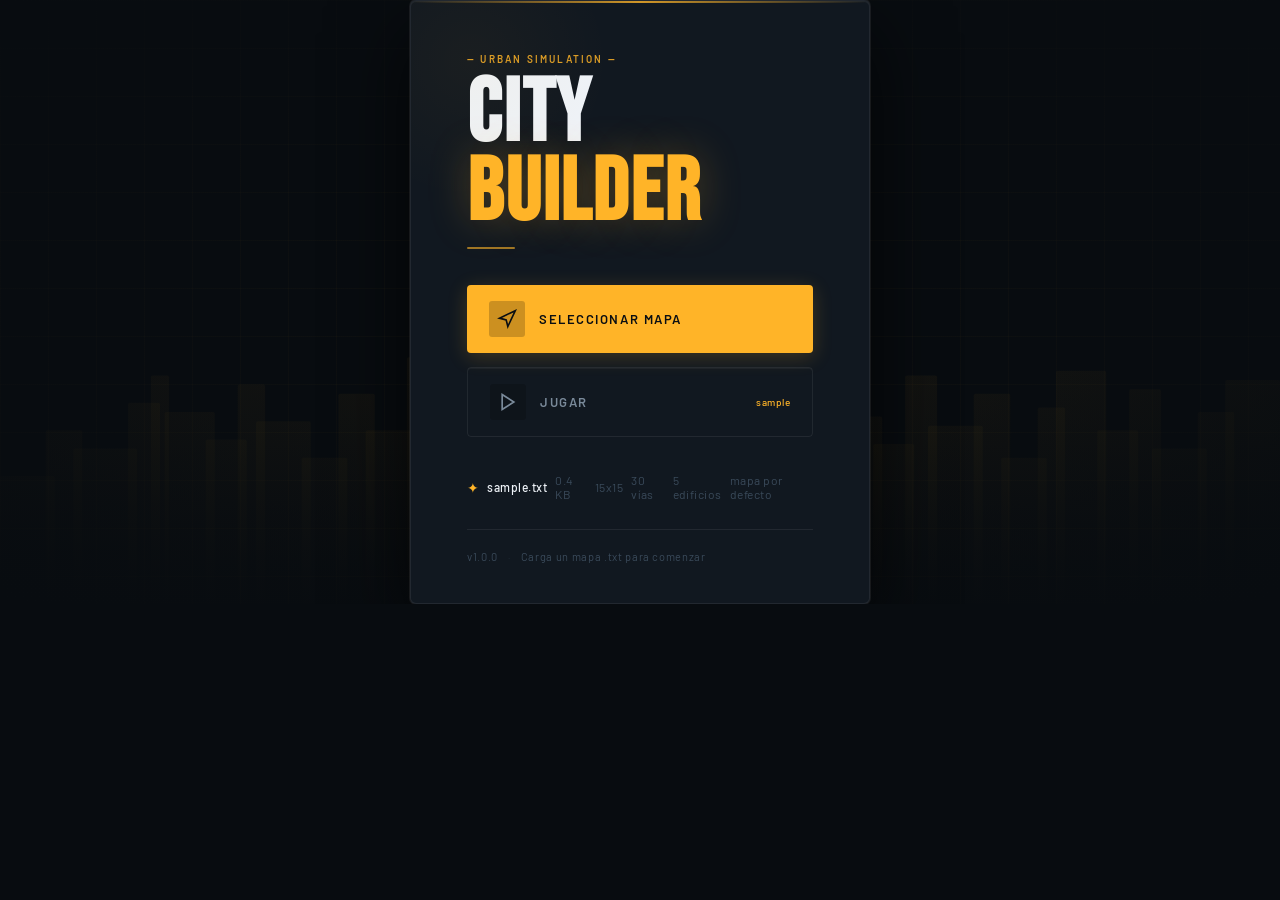
<file: index.html>
<!DOCTYPE html>
<html lang="es">
<head>
  <meta charset="UTF-8">
  <meta name="viewport" content="width=device-width, initial-scale=1.0">
  <title>City Builder</title>

  <link rel="preconnect" href="https://fonts.googleapis.com">
  <link rel="preconnect" href="https://fonts.gstatic.com" crossorigin>
  <link href="https://fonts.googleapis.com/css2?family=Bebas+Neue&family=Barlow:wght@300;400;500;600&display=swap" rel="stylesheet">

  <link rel="stylesheet" href="src/View/styles/layout.css">
  <link rel="stylesheet" href="src/View/styles/grid.css">
  <link rel="stylesheet" href="src/View/styles/responsive.css">
  <link rel="stylesheet" href="src/View/styles/constructionMenu.css">
  <link rel="stylesheet" href="src/View/styles/startMenu.css">
  <link rel="stylesheet" href="src/View/styles/resourcePanel.css">
  <link rel="stylesheet" href="src/View/styles/modals.css">

  <script src="src/runtime-config.js"></script>
  <script type="module" src="src/Business/Controllers/MainMenuLoader.js"></script>
</head>
<body>
  <div id="app"></div>
  <script type="module" src="src/Business/Controllers/MainMenuLoader.js"></script>
</body>
</html>
</file>
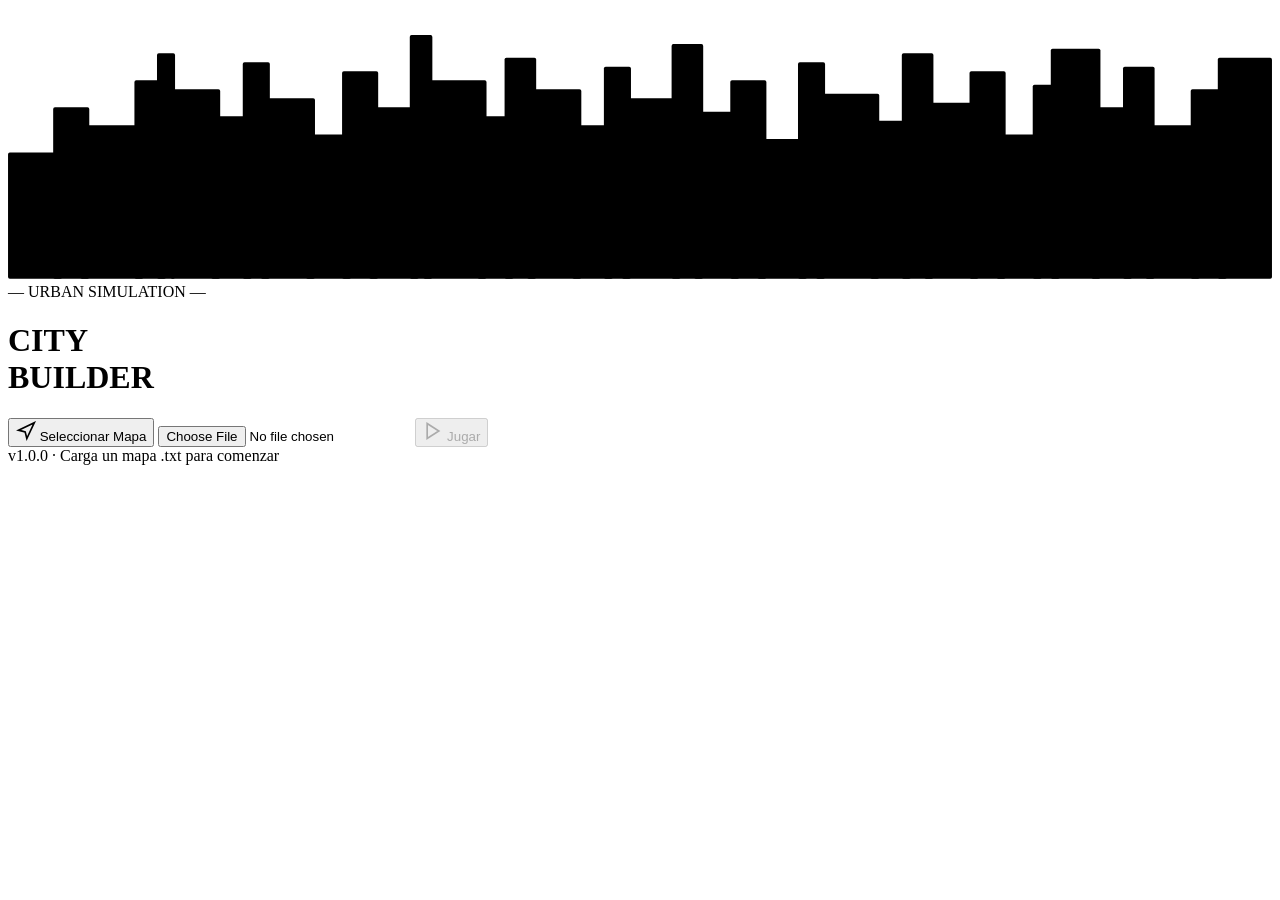
<file: src/View/layouts/startMenu.html>
<!DOCTYPE html>
<html lang="es">
<head>
  <meta charset="UTF-8" />
  <meta name="viewport" content="width=device-width, initial-scale=1.0"/>
  <title>City Builder</title>
  <link href="https://fonts.googleapis.com/css2?family=Bebas+Neue&family=Barlow:wght@300;400;500;600&display=swap" rel="stylesheet"/>
</head>
<body>

  <div class="scene">
    <!-- Skyline decorativa de fondo -->
    <div class="skyline">
      <svg viewBox="0 0 1400 300" preserveAspectRatio="xMidYMax meet" xmlns="http://www.w3.org/2000/svg">
        <!-- edificios traseros -->
        <rect x="0"   y="160" width="60"  height="140" rx="2"/>
        <rect x="50"  y="110" width="40"  height="190" rx="2"/>
        <rect x="80"  y="130" width="70"  height="170" rx="2"/>
        <rect x="140" y="80"  width="35"  height="220" rx="2"/>
        <rect x="165" y="50"  width="20"  height="250" rx="2"/>
        <rect x="180" y="90"  width="55"  height="210" rx="2"/>
        <rect x="225" y="120" width="45"  height="180" rx="2"/>
        <rect x="260" y="60"  width="30"  height="240" rx="2"/>
        <rect x="280" y="100" width="60"  height="200" rx="2"/>
        <rect x="330" y="140" width="50"  height="160" rx="2"/>
        <rect x="370" y="70"  width="40"  height="230" rx="2"/>
        <rect x="400" y="110" width="55"  height="190" rx="2"/>
        <rect x="445" y="30"  width="25"  height="270" rx="2"/>
        <rect x="460" y="80"  width="70"  height="220" rx="2"/>
        <rect x="520" y="120" width="40"  height="180" rx="2"/>
        <rect x="550" y="55"  width="35"  height="245" rx="2"/>
        <rect x="575" y="90"  width="60"  height="210" rx="2"/>
        <rect x="625" y="130" width="45"  height="170" rx="2"/>
        <rect x="660" y="65"  width="30"  height="235" rx="2"/>
        <rect x="680" y="100" width="65"  height="200" rx="2"/>
        <rect x="735" y="40"  width="35"  height="260" rx="2"/>
        <rect x="760" y="115" width="50"  height="185" rx="2"/>
        <rect x="800" y="80"  width="40"  height="220" rx="2"/>
        <rect x="830" y="145" width="55"  height="155" rx="2"/>
        <rect x="875" y="60"  width="30"  height="240" rx="2"/>
        <rect x="895" y="95"  width="70"  height="205" rx="2"/>
        <rect x="955" y="125" width="45"  height="175" rx="2"/>
        <rect x="990" y="50"  width="35"  height="250" rx="2"/>
        <rect x="1015" y="105" width="60" height="195" rx="2"/>
        <rect x="1065" y="70"  width="40" height="230" rx="2"/>
        <rect x="1095" y="140" width="50" height="160" rx="2"/>
        <rect x="1135" y="85"  width="30" height="215" rx="2"/>
        <rect x="1155" y="45"  width="55" height="255" rx="2"/>
        <rect x="1200" y="110" width="45" height="190" rx="2"/>
        <rect x="1235" y="65"  width="35" height="235" rx="2"/>
        <rect x="1260" y="130" width="60" height="170" rx="2"/>
        <rect x="1310" y="90"  width="40" height="210" rx="2"/>
        <rect x="1340" y="55"  width="60" height="245" rx="2"/>
      </svg>
    </div>

    <!-- Grid de fondo estilo plano urbano -->
    <div class="grid-overlay"></div>

    <!-- Partículas / puntos de luz -->
    <div class="particles" id="particles"></div>

    <!-- Menú principal -->
    <div id="start-menu">
      <div class="menu-inner">

        <div class="logo-block">
          <span class="logo-tag">— URBAN SIMULATION —</span>
          <h1 class="logo-title">CITY<br/><span class="logo-accent">BUILDER</span></h1>
          <div class="logo-line"></div>
        </div>

        <div class="menu-actions">
          <button id="select-map-btn" class="btn btn-primary">
            <span class="btn-icon">
              <svg width="20" height="20" viewBox="0 0 24 24" fill="none" stroke="currentColor" stroke-width="2">
                <polygon points="3 11 22 2 13 21 11 13 3 11"/>
              </svg>
            </span>
            <span class="btn-label">Seleccionar Mapa</span>
          </button>

          <input type="file" id="map-file-input" accept=".txt" />

          <button id="play-btn" class="btn btn-secondary" disabled>
            <span class="btn-icon">
              <svg width="20" height="20" viewBox="0 0 24 24" fill="none" stroke="currentColor" stroke-width="2">
                <polygon points="5 3 19 12 5 21 5 3"/>
              </svg>
            </span>
            <span class="btn-label">Jugar</span>
            <span class="btn-badge" id="map-name-badge"></span>
          </button>
        </div>

        <div id="file-info" class="file-info"></div>

        <div class="menu-footer">
          <span>v1.0.0</span>
          <span class="dot">·</span>
          <span>Carga un mapa .txt para comenzar</span>
        </div>

      </div>
    </div>
  </div>

</body>
</html>
</file>
<file: src/View/styles/layout.css>
@import url("https://fonts.googleapis.com/css2?family=Rajdhani:wght@400;500;600;700&family=IBM+Plex+Mono:wght@400;500&display=swap");
@import url("constructionMenu.css");
@import url("resourcePanel.css");

:root {
  --bg-base: #080c14;
  --bg-surface: #0d1520;
  --bg-glass: rgba(255, 255, 255, 0.04);
  --bg-glass-hover: rgba(255, 255, 255, 0.08);
  --border: rgba(255, 255, 255, 0.07);
  --border-accent: rgba(88, 166, 255, 0.3);
  --accent: #58a6ff;
  --accent-glow: rgba(88, 166, 255, 0.18);
  --accent-2: #3dffa0;
  --danger: #ff5c6a;
  --warn: #ffb347;
  --text-primary: #e6edf3;
  --text-secondary: #8b949e;
  --text-muted: #484f58;
  --shadow-panel: 0 8px 32px rgba(0, 0, 0, 0.55);
  --radius-sm: 6px;
  --radius-md: 10px;
  --radius-lg: 16px;
  --font-ui: "Rajdhani", sans-serif;
  --font-mono: "IBM Plex Mono", monospace;
}

*,
*::before,
*::after {
  box-sizing: border-box;
  margin: 0;
  padding: 0;
}

body {
  font-family: var(--font-ui);
  background: var(--bg-base);
  color: var(--text-primary);
  overflow: hidden;
  /* subtle grid texture */
  background-image:
    linear-gradient(rgba(88, 166, 255, 0.03) 1px, transparent 1px),
    linear-gradient(90deg, rgba(88, 166, 255, 0.03) 1px, transparent 1px);
  background-size: 40px 40px;
}

.main-layout {
  display: grid;
  grid-template-columns: 260px 1fr 280px;
  min-height: 100vh;
  height: 100vh;
  box-sizing: border-box;
}

.sidebar {
  background: var(--bg-surface);
  display: flex;
  flex-direction: column;
  justify-content: flex-start;
  padding: 20px 14px;
  position: relative;
  z-index: 10;
}

.sidebar.left {
  border-right: 1px solid var(--border);
  box-shadow: 2px 0 40px rgba(0, 0, 0, 0.4);
}

.sidebar.right {
  border-left: 1px solid var(--border);
  box-shadow: -2px 0 40px rgba(0, 0, 0, 0.4);
}

/* Subtle scanline overlay on sidebars */
.sidebar::before {
  content: "";
  position: absolute;
  inset: 0;
  pointer-events: none;
  background: repeating-linear-gradient(
    0deg,
    transparent,
    transparent 2px,
    rgba(0, 0, 0, 0.1) 2px,
    rgba(0, 0, 0, 0.1) 4px
  );
  opacity: 0.5;
  z-index: 0;
}

.sidebar > * {
  position: relative;
  z-index: 1;
}

.center {
  display: flex;
  align-items: center;
  justify-content: center;
  height: 100vh;
  min-height: 0;
  min-width: 0;
  padding: 0;
  overflow: hidden;
  position: relative;
}

.map-tools {
  position: absolute;
  top: 16px;
  left: 50%;
  transform: translateX(-50%);
  display: flex;
  align-items: center;
  gap: 8px;
  z-index: 20;
  padding: 8px 10px;
  border: 1px solid var(--border);
  border-radius: var(--radius-md);
  background: rgba(13, 21, 32, 0.88);
  backdrop-filter: blur(4px);
}

.map-tool-btn {
  border: 1px solid var(--border-accent);
  background: rgba(88, 166, 255, 0.1);
  color: var(--text-primary);
  border-radius: var(--radius-sm);
  padding: 6px 10px;
  font: 600 0.88rem/1 var(--font-ui);
  cursor: pointer;
}

.map-tool-btn:hover {
  background: rgba(88, 166, 255, 0.2);
}

.map-tool-btn.active {
  background: rgba(61, 255, 160, 0.18);
  border-color: rgba(61, 255, 160, 0.45);
}

.map-tool-btn.secondary {
  border-color: var(--border);
  background: rgba(255, 255, 255, 0.06);
}

.map-tool-status {
  margin-left: 4px;
  color: var(--text-secondary);
  font: 500 0.82rem/1.1 var(--font-ui);
  max-width: 260px;
}

/* Vignette on map edges */
.center::after {
  content: "";
  position: absolute;
  inset: 0;
  pointer-events: none;
  background: radial-gradient(
    ellipse at center,
    transparent 55%,
    rgba(8, 12, 20, 0.75) 100%
  );
  z-index: 5;
}

.map-viewport {
  width: 100%;
  height: 100%;
  overflow: hidden;
  position: relative;
  background: transparent;
  touch-action: none;
  display: block;
}

.map-camera {
  position: absolute;
  top: 50%;
  left: 50%;
  transform-origin: center center;
  will-change: transform;
  transition: transform 0.18s cubic-bezier(0.4, 1.4, 0.6, 1);
}

#city-map {
  position: absolute;
  top: 0;
  left: 0;
  margin: 0;
}
</file>
<file: src/View/styles/grid.css>
/* ============================================
   Mapa isométrico — césped liso
   ============================================ */

:root {
  --cell-w: 80px;
  --cell-h: 40px;
}

#city-map {
  position: relative;
  width: 600px;
  height: 400px;
  margin: 0 auto;
  background: transparent;
  box-sizing: content-box;
}

.city-cell {
  position: absolute;
  width: var(--cell-w);
  height: var(--cell-h);
  clip-path: polygon(50% 0%, 100% 50%, 50% 100%, 0% 50%);
  cursor: pointer;
  z-index: 1;
  background: #5bba3a;
  box-shadow: 0 4px 0 #2e6b18;
  transition:
    transform 0.15s ease,
    box-shadow 0.15s ease;
}

.city-cell:hover {
  background: #6dcf48;
  transform: translateY(-6px);
  box-shadow: 0 10px 0 #2e6b18;
  z-index: 20;
}

.city-cell.selected {
  background: #80ee55;
  transform: translateY(-6px);
  box-shadow: 0 10px 0 #3a9922;
  z-index: 15;
}

.city-cell.dry {
  background: #8faa44;
  box-shadow: 0 4px 0 #4e5e22;
}

.city-cell.lush {
  background: #7de055;
  box-shadow: 0 4px 0 #357a1e;
}

.city-cell.terrain-road {
  background: #78838f;
  box-shadow: 0 4px 0 #4d5761;
}

.city-cell.terrain-road:hover {
  background: #8793a0;
  box-shadow: 0 10px 0 #4d5761;
}

.city-cell.terrain-building {
  background: linear-gradient(180deg, #f4d06f 0%, #c98f38 100%);
  box-shadow: 0 4px 0 #885d1e;
  display: flex;
  align-items: center;
  justify-content: center;
}

.city-cell.terrain-building:hover {
  box-shadow: 0 10px 0 #885d1e;
}

.city-cell.building-residential {
  background: linear-gradient(180deg, #7cc6fe 0%, #4e8dc6 100%);
  box-shadow: 0 4px 0 #355d84;
}

.city-cell.building-commercial {
  background: linear-gradient(180deg, #ffd166 0%, #d29a1f 100%);
  box-shadow: 0 4px 0 #8c6518;
}

.city-cell.building-industrial {
  background: linear-gradient(180deg, #b8b8b8 0%, #7a7a7a 100%);
  box-shadow: 0 4px 0 #505050;
}

.city-cell.building-utility {
  background: linear-gradient(180deg, #c3bef0 0%, #7f74c8 100%);
  box-shadow: 0 4px 0 #564e8d;
}

.city-cell.building-service {
  background: linear-gradient(180deg, #f497b6 0%, #c75f86 100%);
  box-shadow: 0 4px 0 #8c415e;
}

.city-cell.building-park {
  background: linear-gradient(180deg, #9be564 0%, #4d9e32 100%);
  box-shadow: 0 4px 0 #2f6c1e;
}

.city-cell.route-path {
  outline: 2px solid rgba(255, 214, 102, 0.95);
  outline-offset: -3px;
  box-shadow:
    0 0 0 2px rgba(255, 214, 102, 0.35),
    0 6px 0 rgba(0, 0, 0, 0.25);
  z-index: 18;
}

.city-cell.route-origin {
  outline: 2px solid rgba(61, 255, 160, 0.95);
  outline-offset: -3px;
  box-shadow:
    0 0 0 2px rgba(61, 255, 160, 0.35),
    0 8px 0 rgba(0, 0, 0, 0.3);
  z-index: 19;
}

.city-cell.route-destination {
  outline: 2px solid rgba(255, 92, 106, 0.95);
  outline-offset: -3px;
  box-shadow:
    0 0 0 2px rgba(255, 92, 106, 0.35),
    0 8px 0 rgba(0, 0, 0, 0.3);
  z-index: 19;
}

.building-label {
  font:
    700 12px/1 Arial,
    sans-serif;
  color: #ffffff;
  text-shadow: 0 1px 2px rgba(0, 0, 0, 0.45);
  letter-spacing: 0.04em;
  user-select: none;
  pointer-events: none;
}
</file>
<file: src/View/styles/responsive.css>
/* ================================================
   RESPONSIVE — City Builder  |  Dark Pro
   ================================================ */

/* ── Mobile first base ── */
body {
  font-size: 1em;
  margin: 0;
  padding: 0;
  -webkit-tap-highlight-color: transparent;
}

.main-layout {
  display: flex;
  flex-direction: column;
  min-height: 100vh;
  width: 100vw;
  overflow-x: hidden;
}

.center {
  flex: 1 1 auto;
  display: flex;
  align-items: center;
  justify-content: center;
  min-height: 0;
  min-width: 0;
  padding: 0;
}

#city-map {
  width: 100vw;
  height: 100vw;
  max-width: 100vw;
  max-height: 80vh;
  margin: 0 auto;
}

/* Hide sidebars on mobile — replaced by fixed panels */
.sidebar.left,
.sidebar.right {
  display: none;
}

/* Resource panel — fixed top */
.resource-panel {
  position: fixed;
  top: 0; left: 0; right: 0;
  z-index: 200;
  border-radius: 0 0 var(--radius-lg) var(--radius-lg);
  background: var(--bg-surface);
  flex-direction: row;
  overflow-x: auto;
  gap: 0;
  padding: 6px 4px;
  margin: 0;
  box-shadow: 0 1px 0 var(--border), 0 8px 32px rgba(0,0,0,0.55);
  transition: max-height 0.3s cubic-bezier(.4,0,.2,1);
  max-height: 52px;
  scrollbar-width: none;
}
.resource-panel::-webkit-scrollbar { display: none; }
.resource-panel.open { max-height: 320px; }

.resource {
  min-width: 54px;
  font-size: 1em;
  padding: 4px 8px;
}
.resource .label { display: none; }

/* Construction menu — fixed bottom */
.sidebar.left {
  display: flex;
  position: fixed;
  left: 0; right: 0; bottom: 0;
  top: auto;
  width: 100vw;
  height: auto;
  z-index: 100;
  background: none;
  box-shadow: 0 -1px 0 var(--border), 0 -8px 32px rgba(0,0,0,0.50);
  padding: 0;
}

.construction-menu {
  flex-direction: row;
  overflow-x: auto;
  gap: 0;
  border-radius: 0;
  box-shadow: none;
  padding: 4px 4px 6px;
  background: var(--bg-surface);
  width: 100vw;
  scrollbar-width: none;
}
.construction-menu::-webkit-scrollbar { display: none; }
.construction-menu::before { display: none; }

.menu-category {
  min-width: 76px;
  margin: 0 2px;
  border-radius: var(--radius-sm);
  box-shadow: none;
  flex-shrink: 0;
}
.category-toggle {
  font-size: 0.78rem;
  padding: 8px 6px;
  text-align: center;
  flex-direction: column;
  gap: 4px;
}
.category-toggle::before { width: 18px; height: 3px; border-radius: 2px; }
.category-toggle::after  { display: none; }

.category-options {
  position: fixed;
  left: 0; right: 0;
  bottom: 60px;
  background: var(--bg-surface);
  border: 1px solid var(--border-accent);
  border-bottom: none;
  border-radius: var(--radius-lg) var(--radius-lg) 0 0;
  box-shadow: 0 -8px 48px rgba(0,0,0,0.60), 0 0 40px var(--accent-glow);
  z-index: 200;
  padding: 16px 14px 8px;
}

/* Modals — full screen on mobile */
.modal {
  width: 100vw;
  min-width: 0;
  max-width: 100vw;
  height: 100vh;
  max-height: 100vh;
  border-radius: 0;
  padding: 0;
  background: var(--bg-surface);
  animation: modalInMobile 0.28s cubic-bezier(.4,0,.2,1) both;
}
@keyframes modalInMobile {
  from { opacity: 0; transform: translateY(32px); }
  to   { opacity: 1; transform: none; }
}
.modal-header,
.modal-content,
.modal-actions {
  padding-left: 20px;
  padding-right: 20px;
}

/* Map viewport — mobile */
.map-viewport {
  width: 100vw;
  height: 100vw;
  max-width: 100vw;
  max-height: 100vw;
}

/* ================================================
   TABLET  768px – 1024px
   ================================================ */
@media (min-width: 768px) and (max-width: 1024px) {
  .main-layout {
    display: grid;
    grid-template-columns: 240px 1fr;
    grid-template-rows: 1fr;
    min-height: 100vh;
  }

  .sidebar.left {
    display: flex;
    position: relative;
    inset: auto;
    width: 240px;
    min-width: 240px;
    max-width: 240px;
    height: 100vh;
    background: var(--bg-surface);
    flex-direction: column;
    box-shadow: 2px 0 40px rgba(0,0,0,0.40);
    border-right: 1px solid var(--border);
    z-index: 10;
    padding: 20px 14px;
  }

  .center {
    grid-column: 2;
    grid-row: 1;
    min-height: 0;
    min-width: 0;
  }

  #city-map {
    width: 100%;
    height: 100vh;
    max-width: 100%;
    max-height: 100vh;
  }

  .resource-panel {
    position: static;
    flex-direction: column;
    max-height: none;
    border-radius: var(--radius-lg);
    margin: 16px 0 0 0;
    padding: 16px 12px;
    background: var(--bg-glass);
    box-shadow: none;
  }
  .resource-panel::before { display: block; }
  .resource .label { display: block; }

  .map-viewport {
    width: 100%;
    height: 100vh;
    max-width: 100%;
    max-height: 100vh;
  }

  .modal {
    width: 82vw;
    max-width: 640px;
    height: auto;
    max-height: 88vh;
    border-radius: var(--radius-lg);
    padding: 0;
    border: 1px solid var(--border-accent);
    box-shadow: var(--shadow-panel), 0 0 60px var(--accent-glow);
  }
}

/* ================================================
   DESKTOP  ≥ 1025px
   ================================================ */
@media (min-width: 1025px) {
  .main-layout {
    display: grid;
    grid-template-columns: 260px 1fr 280px;
    grid-template-rows: 1fr;
    min-height: 100vh;
  }

  .sidebar.left {
    display: flex;
    position: relative;
    inset: auto;
    width: 260px;
    min-width: 260px;
    max-width: 260px;
    height: 100vh;
    background: var(--bg-surface);
    flex-direction: column;
    border-right: 1px solid var(--border);
    box-shadow: 2px 0 40px rgba(0,0,0,0.40);
    z-index: 10;
    padding: 24px 16px;
  }

  .sidebar.right {
    display: flex;
    position: relative;
    width: 280px;
    min-width: 280px;
    max-width: 280px;
    height: 100vh;
    background: var(--bg-surface);
    flex-direction: column;
    border-left: 1px solid var(--border);
    box-shadow: -2px 0 40px rgba(0,0,0,0.40);
    z-index: 10;
    padding: 24px 16px;
  }

  .center {
    grid-column: 2;
    grid-row: 1;
    min-height: 0;
    min-width: 0;
  }

  #city-map {
    width: 100%;
    height: 100vh;
    max-width: 100%;
    max-height: 100vh;
  }

  .resource-panel {
    position: static;
    flex-direction: column;
    max-height: none;
    border-radius: var(--radius-lg);
    margin: 20px 0 0 0;
    padding: 16px 12px;
    background: var(--bg-glass);
    box-shadow: none;
  }
  .resource-panel::before { display: block; }
  .resource .label { display: block; }

  .map-viewport {
    width: 100%;
    height: 100vh;
    max-width: 100%;
    max-height: 100vh;
  }

  .modal {
    width: 520px;
    min-width: 320px;
    max-width: 94vw;
    height: auto;
    max-height: 88vh;
    border-radius: var(--radius-lg);
    padding: 0;
    border: 1px solid var(--border-accent);
    box-shadow: var(--shadow-panel), 0 0 60px var(--accent-glow);
  }
}

/* ── Wide screens ── */
@media (min-width: 1600px) {
  .main-layout {
    grid-template-columns: 300px 1fr 300px;
  }
  .sidebar.left  { width: 300px; min-width: 300px; max-width: 300px; }
  .sidebar.right { width: 300px; min-width: 300px; max-width: 300px; }
}

/* ── Scrollbar global ── */
::-webkit-scrollbar       { width: 6px; height: 6px; }
::-webkit-scrollbar-track { background: transparent; }
::-webkit-scrollbar-thumb { background: var(--border); border-radius: 3px; }
::-webkit-scrollbar-thumb:hover { background: var(--text-muted); }
</file>
<file: src/View/styles/constructionMenu.css>
/* ================================================
   CONSTRUCTION MENU — City Builder  |  Dark Pro
   ================================================ */

.construction-menu {
  width: 100%;
  display: flex;
  flex-direction: column;
  gap: 4px;
  font-family: var(--font-ui);
  user-select: none;
}

/* ── Section header label ── */
.construction-menu::before {
  content: '// BUILD';
  display: block;
  font-family: var(--font-mono);
  font-size: 0.65rem;
  letter-spacing: 0.18em;
  color: var(--text-muted);
  padding: 0 4px 10px;
  text-transform: uppercase;
  border-bottom: 1px solid var(--border);
  margin-bottom: 6px;
}

/* ── Category block ── */
.menu-category {
  border-radius: var(--radius-md);
  overflow: hidden;
  border: 1px solid var(--border);
  background: var(--bg-glass);
  transition: border-color 0.25s, box-shadow 0.25s;
}

.menu-category.active,
.menu-category:focus-within,
.menu-category.open {
  border-color: var(--border-accent);
  box-shadow: 0 0 20px var(--accent-glow), inset 0 1px 0 rgba(255,255,255,0.06);
}

/* ── Toggle button ── */
.category-toggle {
  width: 100%;
  background: transparent;
  border: none;
  outline: none;
  font-family: var(--font-ui);
  font-size: 0.95rem;
  font-weight: 700;
  letter-spacing: 0.06em;
  text-transform: uppercase;
  padding: 10px 14px;
  text-align: left;
  cursor: pointer;
  color: var(--text-secondary);
  display: flex;
  align-items: center;
  gap: 10px;
  transition: color 0.2s, background 0.2s;
  position: relative;
}

/* Category accent stripe */
.category-toggle::before {
  content: '';
  display: inline-block;
  width: 3px;
  height: 14px;
  border-radius: 2px;
  flex-shrink: 0;
  transition: opacity 0.2s;
}

/* Per-category stripe colors */
.menu-category[data-category="residencial"] .category-toggle::before { background: #3dffa0; }
.menu-category[data-category="comercial"]   .category-toggle::before { background: #58a6ff; }
.menu-category[data-category="industrial"]  .category-toggle::before { background: #ffb347; }
.menu-category[data-category="servicios"]   .category-toggle::before { background: #ff79c6; }
.menu-category[data-category="utilidades"]  .category-toggle::before { background: #8be9fd; }
.menu-category[data-category="infraestructura"] .category-toggle::before { background: #bd93f9; }
.menu-category[data-category="accion"]      .category-toggle::before { background: #ff5c6a; }

/* Chevron indicator */
.category-toggle::after {
  content: '›';
  margin-left: auto;
  font-size: 1.1rem;
  color: var(--text-muted);
  transform: rotate(90deg);
  transition: transform 0.25s cubic-bezier(.4,1.4,.6,1);
  line-height: 1;
}

.menu-category.open .category-toggle::after {
  transform: rotate(270deg);
}

.category-toggle:hover,
.menu-category.open .category-toggle {
  color: var(--text-primary);
  background: var(--bg-glass-hover);
}

/* ── Options list ── */
.category-options {
  display: none;
  flex-direction: column;
  gap: 2px;
  padding: 6px 8px 8px;
  border-top: 1px solid var(--border);
  animation: slideDown 0.22s cubic-bezier(.4,1.2,.6,1);
}

.menu-category.open .category-options {
  display: flex;
}

@keyframes slideDown {
  from { opacity: 0; transform: translateY(-6px); }
  to   { opacity: 1; transform: none; }
}

/* ── Build option button ── */
.build-option {
  display: flex;
  align-items: center;
  gap: 10px;
  background: transparent;
  border: 1px solid transparent;
  border-radius: var(--radius-sm);
  padding: 8px 10px;
  font-family: var(--font-ui);
  font-size: 0.92rem;
  cursor: pointer;
  transition: background 0.18s, border-color 0.18s, box-shadow 0.18s;
  position: relative;
  min-height: 40px;
  text-align: left;
  width: 100%;
}

.build-option .icon.placeholder {
  width: 26px;
  height: 26px;
  border-radius: 5px;
  flex-shrink: 0;
  background: var(--bg-glass-hover);
  border: 1px solid var(--border);
}

.build-option .name {
  flex: 1;
  font-weight: 600;
  color: var(--text-secondary);
  letter-spacing: 0.03em;
  transition: color 0.18s;
}

.build-option .cost {
  font-family: var(--font-mono);
  font-size: 0.78rem;
  color: var(--text-muted);
  letter-spacing: 0.02em;
  transition: color 0.18s;
  white-space: nowrap;
}

/* Hover state */
.build-option:not([disabled]):not(.disabled):hover {
  background: var(--bg-glass-hover);
  border-color: var(--border-accent);
  box-shadow: 0 0 12px var(--accent-glow);
}
.build-option:not([disabled]):not(.disabled):hover .name { color: var(--text-primary); }
.build-option:not([disabled]):not(.disabled):hover .cost { color: var(--accent); }

/* Active / selected */
.build-option.active,
.build-option:focus-visible {
  background: rgba(88,166,255,0.10);
  border-color: var(--accent);
  box-shadow: 0 0 16px var(--accent-glow);
  outline: none;
}
.build-option.active .name { color: var(--accent); }

/* Disabled */
.build-option[disabled],
.build-option.disabled {
  opacity: 0.35;
  cursor: not-allowed;
  filter: grayscale(0.5);
}

/* ── Tooltip ── */
.build-option .tooltip {
  display: none;
  position: absolute;
  left: calc(100% + 10px);
  top: 50%;
  transform: translateY(-50%);
  background: var(--bg-surface);
  color: var(--text-primary);
  border: 1px solid var(--border-accent);
  padding: 8px 14px;
  border-radius: var(--radius-md);
  font-size: 0.85rem;
  white-space: nowrap;
  z-index: 100;
  box-shadow: var(--shadow-panel), 0 0 20px var(--accent-glow);
  font-family: var(--font-mono);
  letter-spacing: 0.02em;
}

.build-option:hover .tooltip,
.build-option:focus-visible .tooltip {
  display: block;
  animation: fadeUp 0.15s ease;
}

@keyframes fadeUp {
  from { opacity: 0; transform: translateY(calc(-50% + 4px)); }
  to   { opacity: 1; transform: translateY(-50%); }
}

/* ================================================
   RESPONSIVE — mobile bottom bar
   ================================================ */
@media (max-width: 767px) {
  .sidebar.left {
    position: fixed;
    left: 0; right: 0; bottom: 0;
    top: auto;
    width: 100vw;
    height: auto;
    z-index: 100;
    background: none;
    box-shadow: 0 -1px 0 var(--border), 0 -8px 32px rgba(0,0,0,0.50);
    padding: 0;
  }
  .construction-menu {
    flex-direction: row;
    overflow-x: auto;
    gap: 0;
    border-radius: 0;
    box-shadow: none;
    padding: 0 0 4px 0;
    background: var(--bg-surface);
    width: 100vw;
    scrollbar-width: none;
  }
  .construction-menu::-webkit-scrollbar { display: none; }
  .construction-menu::before { display: none; }
  .menu-category {
    min-width: 80px;
    margin: 4px 3px;
    border-radius: var(--radius-sm);
    flex-shrink: 0;
  }
  .category-toggle {
    font-size: 0.78rem;
    padding: 8px 6px;
    border-radius: var(--radius-sm) var(--radius-sm) 0 0;
    flex-direction: column;
    gap: 4px;
    text-align: center;
  }
  .category-toggle::before { width: 20px; height: 3px; border-radius: 2px; }
  .category-toggle::after  { display: none; }
  .category-options {
    position: fixed;
    left: 0;
    right: 0;
    bottom: 56px;
    background: var(--bg-surface);
    border: 1px solid var(--border-accent);
    border-radius: var(--radius-lg) var(--radius-lg) 0 0;
    box-shadow: 0 -8px 40px rgba(0,0,0,0.55), 0 0 40px var(--accent-glow);
    z-index: 200;
    padding: 12px 12px 8px;
  }
}
</file>
<file: src/View/styles/startMenu.css>
/* ===================================================
   CITY BUILDER — MENÚ DE INICIO
   Estética: Industrial-Futurista / Dark Urban
   =================================================== */

*, *::before, *::after {
  box-sizing: border-box;
  margin: 0;
  padding: 0;
}

:root {
  --bg-deep:       #080c10;
  --bg-surface:    #0d1318;
  --bg-card:       #111820;
  --border:        rgba(255,255,255,0.07);
  --border-glow:   rgba(255,180,40,0.35);
  --accent:        #ffb428;
  --accent-dim:    rgba(255,180,40,0.18);
  --accent-glow:   rgba(255,180,40,0.08);
  --text-primary:  #eef2f7;
  --text-secondary:#7a8a9a;
  --text-muted:    #3a4a5a;
  --sky-silhouette:rgba(255,180,40,0.06);
  --font-display:  'Bebas Neue', sans-serif;
  --font-body:     'Barlow', sans-serif;
}

/* ──────────────────────────────────────
   SCENE / FULL PAGE
   ────────────────────────────────────── */
html, body {
  width: 100%;
  height: 100%;
  overflow: hidden;
  background: var(--bg-deep);
  font-family: var(--font-body);
  color: var(--text-primary);
}

.scene {
  position: relative;
  width: 100%;
  height: 100%;
  display: flex;
  align-items: center;
  justify-content: center;
  overflow: hidden;
}

/* ──────────────────────────────────────
   SKYLINE DE FONDO
   ────────────────────────────────────── */
.skyline {
  position: absolute;
  bottom: 0;
  left: 0;
  width: 100%;
  height: 320px;
  pointer-events: none;
  z-index: 0;
}

.skyline svg {
  width: 100%;
  height: 100%;
}

.skyline svg rect {
  fill: var(--sky-silhouette);
}

/* Efecto de niebla / degradado que difumina la skyline */
.skyline::after {
  content: '';
  position: absolute;
  inset: 0;
  background: linear-gradient(
    to top,
    rgba(8,12,16,0.95) 0%,
    rgba(8,12,16,0.4)  50%,
    transparent        100%
  );
}

/* ──────────────────────────────────────
   GRID URBANA DE FONDO
   ────────────────────────────────────── */
.grid-overlay {
  position: absolute;
  inset: 0;
  background-image:
    linear-gradient(rgba(255,180,40,0.025) 1px, transparent 1px),
    linear-gradient(90deg, rgba(255,180,40,0.025) 1px, transparent 1px);
  background-size: 48px 48px;
  pointer-events: none;
  z-index: 0;
}

/* Viñeta central */
.grid-overlay::after {
  content: '';
  position: absolute;
  inset: 0;
  background: radial-gradient(ellipse 70% 70% at 50% 50%, transparent 30%, var(--bg-deep) 100%);
}

/* ──────────────────────────────────────
   PARTÍCULAS
   ────────────────────────────────────── */
.particles {
  position: absolute;
  inset: 0;
  pointer-events: none;
  z-index: 1;
}

.particle {
  position: absolute;
  width: 2px;
  height: 2px;
  border-radius: 50%;
  background: var(--accent);
  opacity: 0;
  animation: float-particle var(--dur, 6s) ease-in-out var(--delay, 0s) infinite;
}

@keyframes float-particle {
  0%   { transform: translateY(0) scale(1);   opacity: 0; }
  20%  { opacity: 0.6; }
  80%  { opacity: 0.3; }
  100% { transform: translateY(-120px) scale(0); opacity: 0; }
}

/* ──────────────────────────────────────
   MENÚ CARD
   ────────────────────────────────────── */
#start-menu {
  position: relative;
  z-index: 10;
  animation: menu-in 0.9s cubic-bezier(0.16,1,0.3,1) both;
}

@keyframes menu-in {
  from { opacity: 0; transform: translateY(32px); }
  to   { opacity: 1; transform: translateY(0); }
}

.menu-inner {
  background: var(--bg-card);
  border: 1px solid var(--border);
  border-radius: 6px;
  padding: 52px 56px 40px;
  width: min(460px, 92vw);
  display: flex;
  flex-direction: column;
  gap: 36px;
  position: relative;
  overflow: hidden;

  /* Glow sutil desde arriba */
  box-shadow:
    0 0 0 1px var(--border),
    0 32px 80px rgba(0,0,0,0.7),
    inset 0 1px 0 rgba(255,255,255,0.05);
}

/* Línea de acento superior */
.menu-inner::before {
  content: '';
  position: absolute;
  top: 0; left: 0; right: 0;
  height: 2px;
  background: linear-gradient(90deg, transparent, var(--accent), transparent);
  opacity: 0.8;
}

/* Manchas de luz ambiental dentro de la card */
.menu-inner::after {
  content: '';
  position: absolute;
  top: -80px; left: -80px;
  width: 280px; height: 280px;
  background: radial-gradient(circle, rgba(255,180,40,0.04) 0%, transparent 70%);
  pointer-events: none;
}

/* ──────────────────────────────────────
   LOGO / TÍTULO
   ────────────────────────────────────── */
.logo-block {
  display: flex;
  flex-direction: column;
  gap: 10px;
}

.logo-tag {
  font-family: var(--font-body);
  font-size: 10px;
  font-weight: 600;
  letter-spacing: 0.22em;
  color: var(--accent);
  text-transform: uppercase;
  opacity: 0.85;
}

.logo-title {
  font-family: var(--font-display);
  font-size: clamp(62px, 12vw, 88px);
  line-height: 0.9;
  color: var(--text-primary);
  letter-spacing: 0.02em;
}

.logo-accent {
  color: var(--accent);
  display: inline-block;
  text-shadow: 0 0 40px rgba(255,180,40,0.25);
}

.logo-line {
  width: 48px;
  height: 2px;
  background: var(--accent);
  margin-top: 4px;
  opacity: 0.6;
  border-radius: 2px;
}

/* ──────────────────────────────────────
   BOTONES
   ────────────────────────────────────── */
.menu-actions {
  display: flex;
  flex-direction: column;
  gap: 14px;
}

/* Ocultar el input file nativo */
#map-file-input {
  display: none;
}

.btn {
  display: flex;
  align-items: center;
  gap: 14px;
  padding: 16px 22px;
  border: none;
  border-radius: 4px;
  cursor: pointer;
  font-family: var(--font-body);
  font-size: 13px;
  font-weight: 600;
  letter-spacing: 0.12em;
  text-transform: uppercase;
  position: relative;
  overflow: hidden;
  transition: transform 0.15s ease, box-shadow 0.2s ease, background 0.2s ease;
  outline: none;
}

.btn::before {
  content: '';
  position: absolute;
  inset: 0;
  opacity: 0;
  transition: opacity 0.2s ease;
}

.btn:active { transform: scale(0.97); }

/* — Primario (Seleccionar Mapa) — */
.btn-primary {
  background: var(--accent);
  color: #0a0e12;
  box-shadow: 0 4px 20px rgba(255,180,40,0.2);
}

.btn-primary::before {
  background: rgba(255,255,255,0.15);
}

.btn-primary:hover {
  background: #ffc340;
  box-shadow: 0 6px 28px rgba(255,180,40,0.4);
  transform: translateY(-1px);
}

.btn-primary:hover::before { opacity: 1; }

/* — Secundario (Jugar) — */
.btn-secondary {
  background: transparent;
  color: var(--text-secondary);
  border: 1px solid var(--border);
  box-shadow: inset 0 1px 0 rgba(255,255,255,0.04);
}

.btn-secondary::before {
  background: var(--accent-glow);
}

.btn-secondary:not(:disabled):hover {
  border-color: var(--border-glow);
  color: var(--accent);
  box-shadow:
    inset 0 1px 0 rgba(255,255,255,0.04),
    0 0 18px rgba(255,180,40,0.12);
  transform: translateY(-1px);
}

.btn-secondary:not(:disabled):hover::before { opacity: 1; }

.btn-secondary:disabled {
  cursor: not-allowed;
  opacity: 0.35;
}

/* Ícono del botón */
.btn-icon {
  flex-shrink: 0;
  display: flex;
  align-items: center;
  justify-content: center;
  width: 36px;
  height: 36px;
  border-radius: 3px;
  background: rgba(0,0,0,0.18);
}

.btn-primary .btn-icon {
  background: rgba(0,0,0,0.2);
}

/* Badge con nombre de mapa */
.btn-badge {
  margin-left: auto;
  font-size: 10px;
  font-weight: 500;
  letter-spacing: 0.05em;
  text-transform: none;
  color: var(--accent);
  opacity: 0;
  max-width: 120px;
  overflow: hidden;
  text-overflow: ellipsis;
  white-space: nowrap;
  transition: opacity 0.3s ease;
}

.btn-badge.visible { opacity: 1; }

/* ──────────────────────────────────────
   FILE INFO
   ────────────────────────────────────── */
.file-info {
  font-size: 12px;
  color: var(--text-secondary);
  letter-spacing: 0.04em;
  min-height: 18px;
  display: flex;
  align-items: center;
  gap: 8px;
  transition: opacity 0.3s ease;
}

.file-info:empty { display: none; }

.file-info .fi-icon {
  color: var(--accent);
  font-size: 14px;
}

.file-info .fi-name {
  color: var(--text-primary);
  font-weight: 500;
}

.file-info .fi-size {
  color: var(--text-muted);
}

/* ──────────────────────────────────────
   FOOTER DEL MENÚ
   ────────────────────────────────────── */
.menu-footer {
  display: flex;
  align-items: center;
  gap: 10px;
  font-size: 11px;
  color: var(--text-muted);
  letter-spacing: 0.06em;
  border-top: 1px solid var(--border);
  padding-top: 20px;
  margin-top: -8px;
}

.dot {
  opacity: 0.4;
}

/* ──────────────────────────────────────
   RESPONSIVE
   ────────────────────────────────────── */
@media (max-width: 480px) {
  .menu-inner {
    padding: 40px 32px 32px;
    gap: 28px;
  }

  .btn {
    padding: 14px 18px;
  }
}
</file>
<file: src/View/styles/resourcePanel.css>
/* ================================================
   RESOURCE PANEL — City Builder  |  Dark Pro
   ================================================ */

.resource-panel {
  display: flex;
  flex-direction: column;
  gap: 4px;
  font-family: var(--font-ui);
  user-select: none;
  position: relative;
}

/* Label */
.resource-panel::before {
  content: '// STATUS';
  display: block;
  font-family: var(--font-mono);
  font-size: 0.65rem;
  letter-spacing: 0.18em;
  color: var(--text-muted);
  text-transform: uppercase;
  padding-bottom: 10px;
  border-bottom: 1px solid var(--border);
  margin-bottom: 6px;
}

/* ── Single resource row ── */
.resource {
  display: grid;
  grid-template-columns: 26px 1fr auto;
  align-items: center;
  gap: 10px;
  padding: 8px 10px;
  border-radius: var(--radius-sm);
  border: 1px solid transparent;
  position: relative;
  transition: background 0.2s, border-color 0.2s;
  cursor: default;
}

.resource:hover {
  background: var(--bg-glass-hover);
  border-color: var(--border);
}

/* ── Icon dot ── */
.resource .icon {
  width: 26px;
  height: 26px;
  border-radius: 5px;
  flex-shrink: 0;
  position: relative;
  display: flex;
  align-items: center;
  justify-content: center;
}

/* Glow pulse on icon */
.resource .icon::after {
  content: '';
  position: absolute;
  inset: 0;
  border-radius: inherit;
  opacity: 0.5;
  filter: blur(6px);
}

/* Per-resource icon colors */
.resource.money      .icon { background: rgba(61,255,160,0.15); border: 1px solid rgba(61,255,160,0.25); }
.resource.money      .icon::after { background: #3dffa0; }

.resource.electricity .icon { background: rgba(255,214,71,0.15); border: 1px solid rgba(255,214,71,0.25); }
.resource.electricity .icon::after { background: #ffd647; }

.resource.water      .icon { background: rgba(88,166,255,0.15); border: 1px solid rgba(88,166,255,0.25); }
.resource.water      .icon::after { background: #58a6ff; }

.resource.food       .icon { background: rgba(255,179,71,0.15); border: 1px solid rgba(255,179,71,0.25); }
.resource.food       .icon::after { background: #ffb347; }

.resource.population .icon { background: rgba(189,147,249,0.15); border: 1px solid rgba(189,147,249,0.25); }
.resource.population .icon::after { background: #bd93f9; }

.resource.happiness  .icon { background: rgba(255,121,198,0.15); border: 1px solid rgba(255,121,198,0.25); }
.resource.happiness  .icon::after { background: #ff79c6; }

/* ── Label ── */
.resource .label {
  font-size: 0.82rem;
  font-weight: 600;
  letter-spacing: 0.08em;
  text-transform: uppercase;
  color: var(--text-muted);
  transition: color 0.2s;
}

.resource:hover .label { color: var(--text-secondary); }

/* ── Value ── */
.resource .value {
  font-family: var(--font-mono);
  font-size: 0.9rem;
  font-weight: 500;
  color: var(--text-primary);
  text-align: right;
  letter-spacing: 0.02em;
  transition: color 0.3s;
  white-space: nowrap;
}

/* Per-resource value color */
.resource.money      .value { color: #3dffa0; }
.resource.electricity .value { color: #ffd647; }
.resource.water      .value { color: #58a6ff; }
.resource.food       .value { color: #ffb347; }
.resource.population .value { color: #bd93f9; }
.resource.happiness  .value { color: #ff79c6; }

/* ── State: low / critical ── */
.resource.low .value  { color: var(--warn) !important; }

.resource.critical {
  border-color: rgba(255,92,106,0.25);
  background: rgba(255,92,106,0.05);
}
.resource.critical .value {
  color: var(--danger) !important;
  animation: critBlink 1.2s ease-in-out infinite alternate;
}
.resource.critical .label { color: rgba(255,92,106,0.7); }

@keyframes critBlink {
  0%   { opacity: 1; text-shadow: 0 0 8px rgba(255,92,106,0.6); }
  100% { opacity: 0.65; text-shadow: none; }
}

/* ── Value change flash ── */
.resource .value.animated {
  animation: valueFlash 0.5s ease;
}
@keyframes valueFlash {
  0%   { color: #fff; text-shadow: 0 0 12px #fff; }
  100% { text-shadow: none; }
}

/* ── Progress bar (optional, uses data-fill CSS var) ── */
.resource-bar {
  grid-column: 2 / -1;
  height: 2px;
  background: var(--border);
  border-radius: 2px;
  overflow: hidden;
  margin-top: -4px;
}
.resource-bar-fill {
  height: 100%;
  border-radius: 2px;
  transition: width 0.6s cubic-bezier(.4,1,.6,1);
  background: var(--accent);
}

/* ── Tooltip ── */
.resource .tooltip {
  display: none;
  position: absolute;
  left: calc(100% + 12px);
  top: 50%;
  transform: translateY(-50%);
  background: var(--bg-surface);
  color: var(--text-primary);
  border: 1px solid var(--border-accent);
  padding: 10px 16px;
  border-radius: var(--radius-md);
  font-family: var(--font-mono);
  font-size: 0.80rem;
  white-space: pre-line;
  z-index: 999;
  min-width: 190px;
  line-height: 1.7;
  box-shadow: var(--shadow-panel), 0 0 24px var(--accent-glow);
  letter-spacing: 0.02em;
}

.resource:hover .tooltip,
.resource:focus-within .tooltip {
  display: block;
  animation: fadeUp 0.15s ease;
}

/* ── Divider between resource groups (optional .resource-divider element) ── */
.resource-divider {
  height: 1px;
  background: var(--border);
  margin: 6px 0;
  border: none;
}

/* ================================================
   RESPONSIVE — mobile top bar
   ================================================ */
@media (max-width: 767px) {
  .resource-panel {
    flex-direction: row;
    position: fixed;
    top: 0; left: 0; right: 0;
    z-index: 200;
    border-radius: 0 0 var(--radius-lg) var(--radius-lg);
    box-shadow: 0 1px 0 var(--border), 0 8px 32px rgba(0,0,0,0.55);
    padding: 6px 4px;
    margin: 0;
    background: var(--bg-surface);
    overflow-x: auto;
    gap: 0;
    scrollbar-width: none;
  }
  .resource-panel::-webkit-scrollbar { display: none; }
  .resource-panel::before { display: none; }

  .resource {
    flex-direction: column;
    grid-template-columns: none;
    align-items: center;
    justify-content: center;
    min-width: 54px;
    padding: 4px 8px;
    gap: 4px;
    border-radius: var(--radius-sm);
  }
  .resource .label { display: none; }
  .resource .value {
    font-size: 0.78rem;
    text-align: center;
    min-width: 0;
  }
  .resource .icon {
    width: 20px;
    height: 20px;
    border-radius: 4px;
  }
  .resource .tooltip {
    left: 50%;
    top: calc(100% + 8px);
    transform: translateX(-50%);
  }
  .resource-bar { display: none; }
}
</file>
<file: src/View/styles/modals.css>
/* Overlay y modal base */
.modal-overlay {
    position: fixed;
    z-index: 9999;
    top: 0; left: 0; right: 0; bottom: 0;
    background: rgba(30, 41, 59, 0.55);
    display: flex;
    align-items: center;
    justify-content: center;
    transition: background 0.3s;
    backdrop-filter: blur(2px);
}
.modal-overlay.hide {
    animation: modalFadeOut 0.25s forwards;
}
@keyframes modalFadeOut {
    to { opacity: 0; pointer-events: none; }
}
.modal {
    background: #fff;
    border-radius: 18px;
    box-shadow: 0 8px 40px rgba(0,0,0,0.18);
    min-width: 280px;
    max-width: 96vw;
    width: 500px;
    max-height: 90vh;
    display: flex;
    flex-direction: column;
    animation: modalIn 0.3s cubic-bezier(.4,1.4,.6,1) both;
    opacity: 1;
    transform: scale(1);
}
@keyframes modalIn {
    0% { opacity: 0; transform: scale(0.85); }
    100% { opacity: 1; transform: scale(1); }
}
.modal-header {
    display: flex;
    align-items: center;
    gap: 16px;
    padding: 20px 24px 10px 24px;
    border-bottom: 1px solid #e5e7eb;
}
.modal-icon.placeholder {
    width: 40px;
    height: 40px;
    background: #e0e7ef;
    border-radius: 10px;
    display: inline-block;
}
.modal-title {
    flex: 1;
    font-size: 1.4em;
    font-weight: 700;
    color: #222f3e;
    margin: 0;
}
.modal-close {
    background: none;
    border: none;
    font-size: 2em;
    color: #64748b;
    cursor: pointer;
    border-radius: 50%;
    width: 40px;
    height: 40px;
    transition: background 0.2s;
}
.modal-close:hover {
    background: #f1f5f9;
}
.modal-content {
    padding: 18px 24px 0 24px;
    flex: 1;
    overflow-y: auto;
}
.modal-description {
    font-size: 1.08em;
    color: #334155;
    margin-bottom: 12px;
}
.modal-stats {
    display: flex;
    flex-wrap: wrap;
    gap: 12px 24px;
    margin-bottom: 10px;
}
.modal-stat {
    display: flex;
    align-items: center;
    gap: 8px;
    font-size: 1em;
    color: #475569;
    background: #f1f5f9;
    border-radius: 8px;
    padding: 6px 14px;
    min-width: 90px;
    position: relative;
}
.modal-stat.critical {
    color: #dc2626;
    background: #fee2e2;
}
.modal-stat .stat-label {
    font-weight: 500;
}
.modal-stat .stat-value {
    font-weight: 700;
}
.modal-actions {
    display: flex;
    gap: 12px;
    padding: 18px 24px 24px 24px;
    border-top: 1px solid #e5e7eb;
    justify-content: flex-end;
}
.modal-action-btn {
    background: #2563eb;
    color: #fff;
    border: none;
    border-radius: 8px;
    padding: 10px 22px;
    font-size: 1em;
    font-weight: 600;
    cursor: pointer;
    transition: background 0.2s, box-shadow 0.2s;
    box-shadow: 0 2px 8px rgba(37,99,235,0.08);
}
.modal-action-btn[disabled], .modal-action-btn.disabled {
    background: #cbd5e1;
    color: #64748b;
    cursor: not-allowed;
}
.modal-action-btn:hover:not([disabled]) {
    background: #1d4ed8;
}
@media (max-width: 767px) {
    .modal {
        width: 100vw;
        min-width: 0;
        max-width: 100vw;
        height: 100vh;
        max-height: 100vh;
        border-radius: 0;
        padding: 0;
        animation: modalInMobile 0.3s both;
    }
    @keyframes modalInMobile {
        0% { opacity: 0; transform: translateY(40px) scale(0.98); }
        100% { opacity: 1; transform: none; }
    }
    .modal-header, .modal-content, .modal-actions {
        padding-left: 18px;
        padding-right: 18px;
    }
}
@media (max-width: 1024px) and (min-width: 768px) {
    .modal {
        width: 80vw;
        min-width: 0;
        max-width: 90vw;
    }
}
</file>
